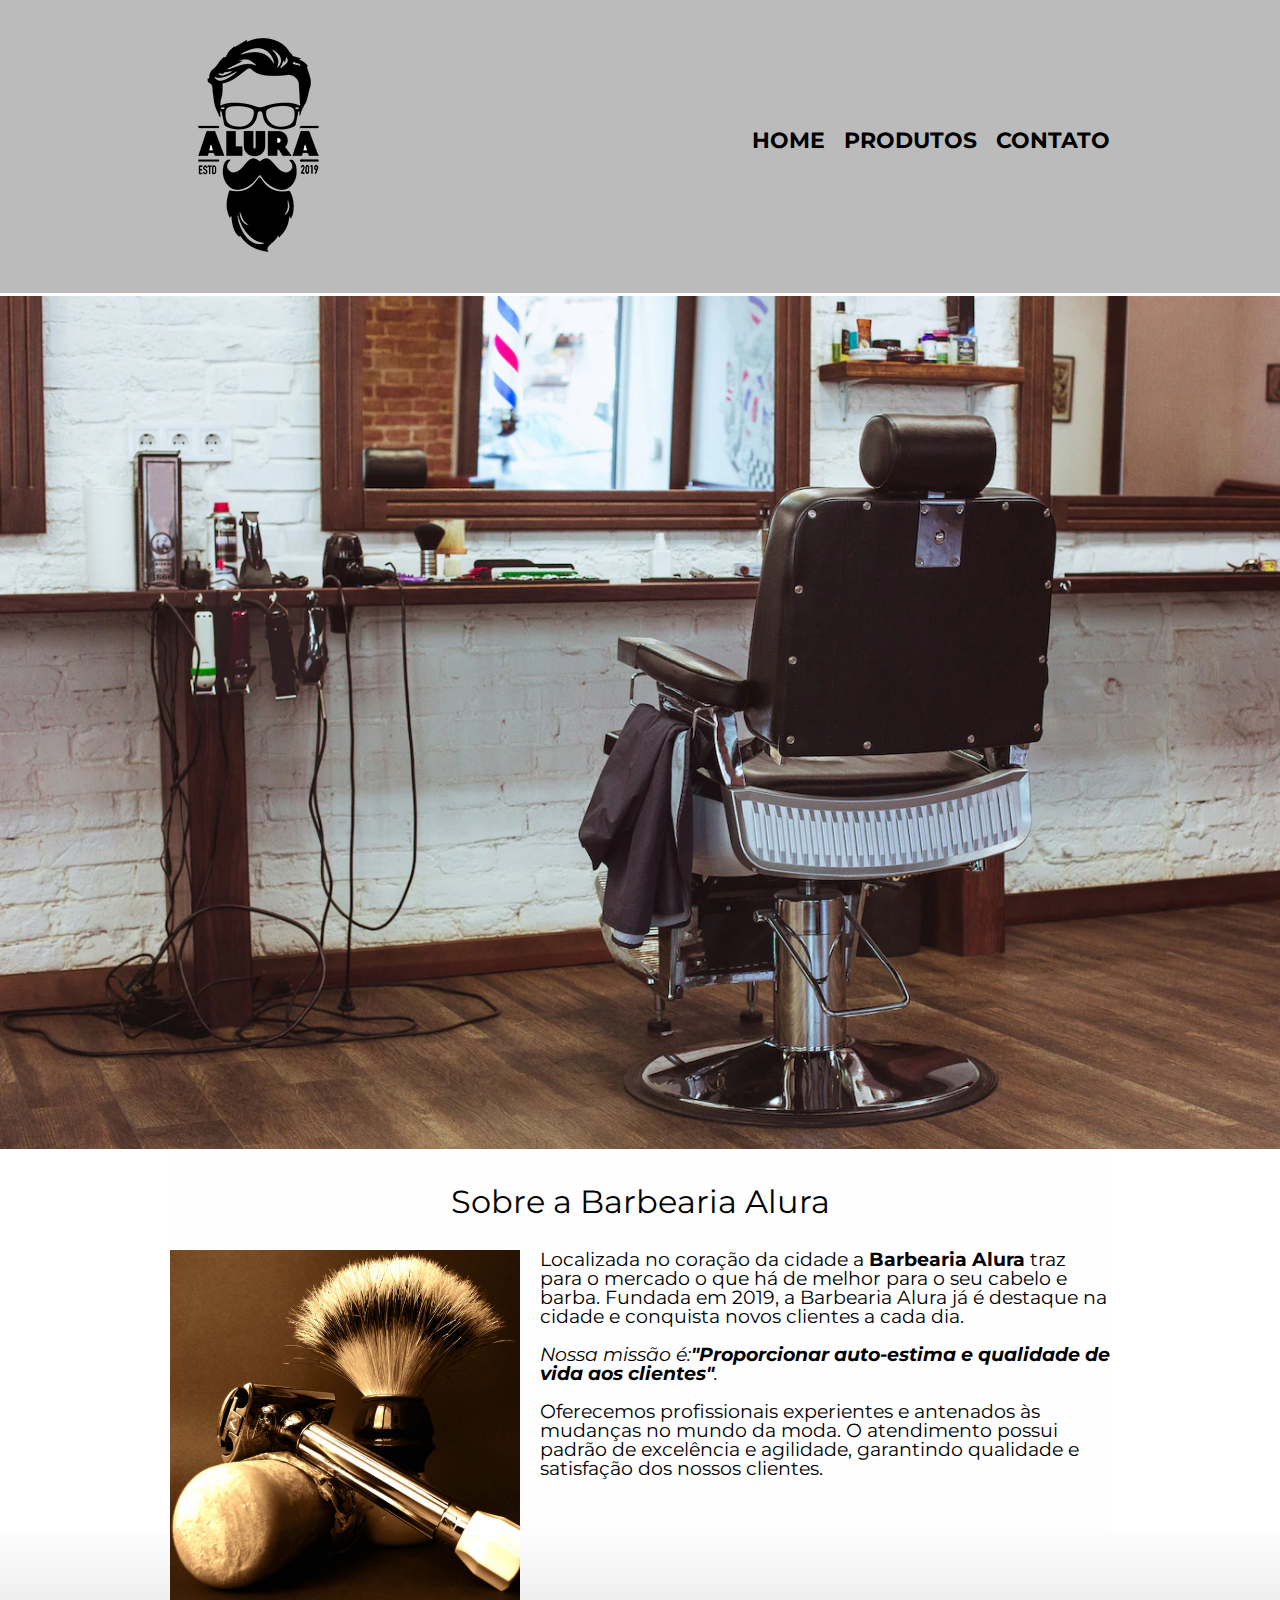
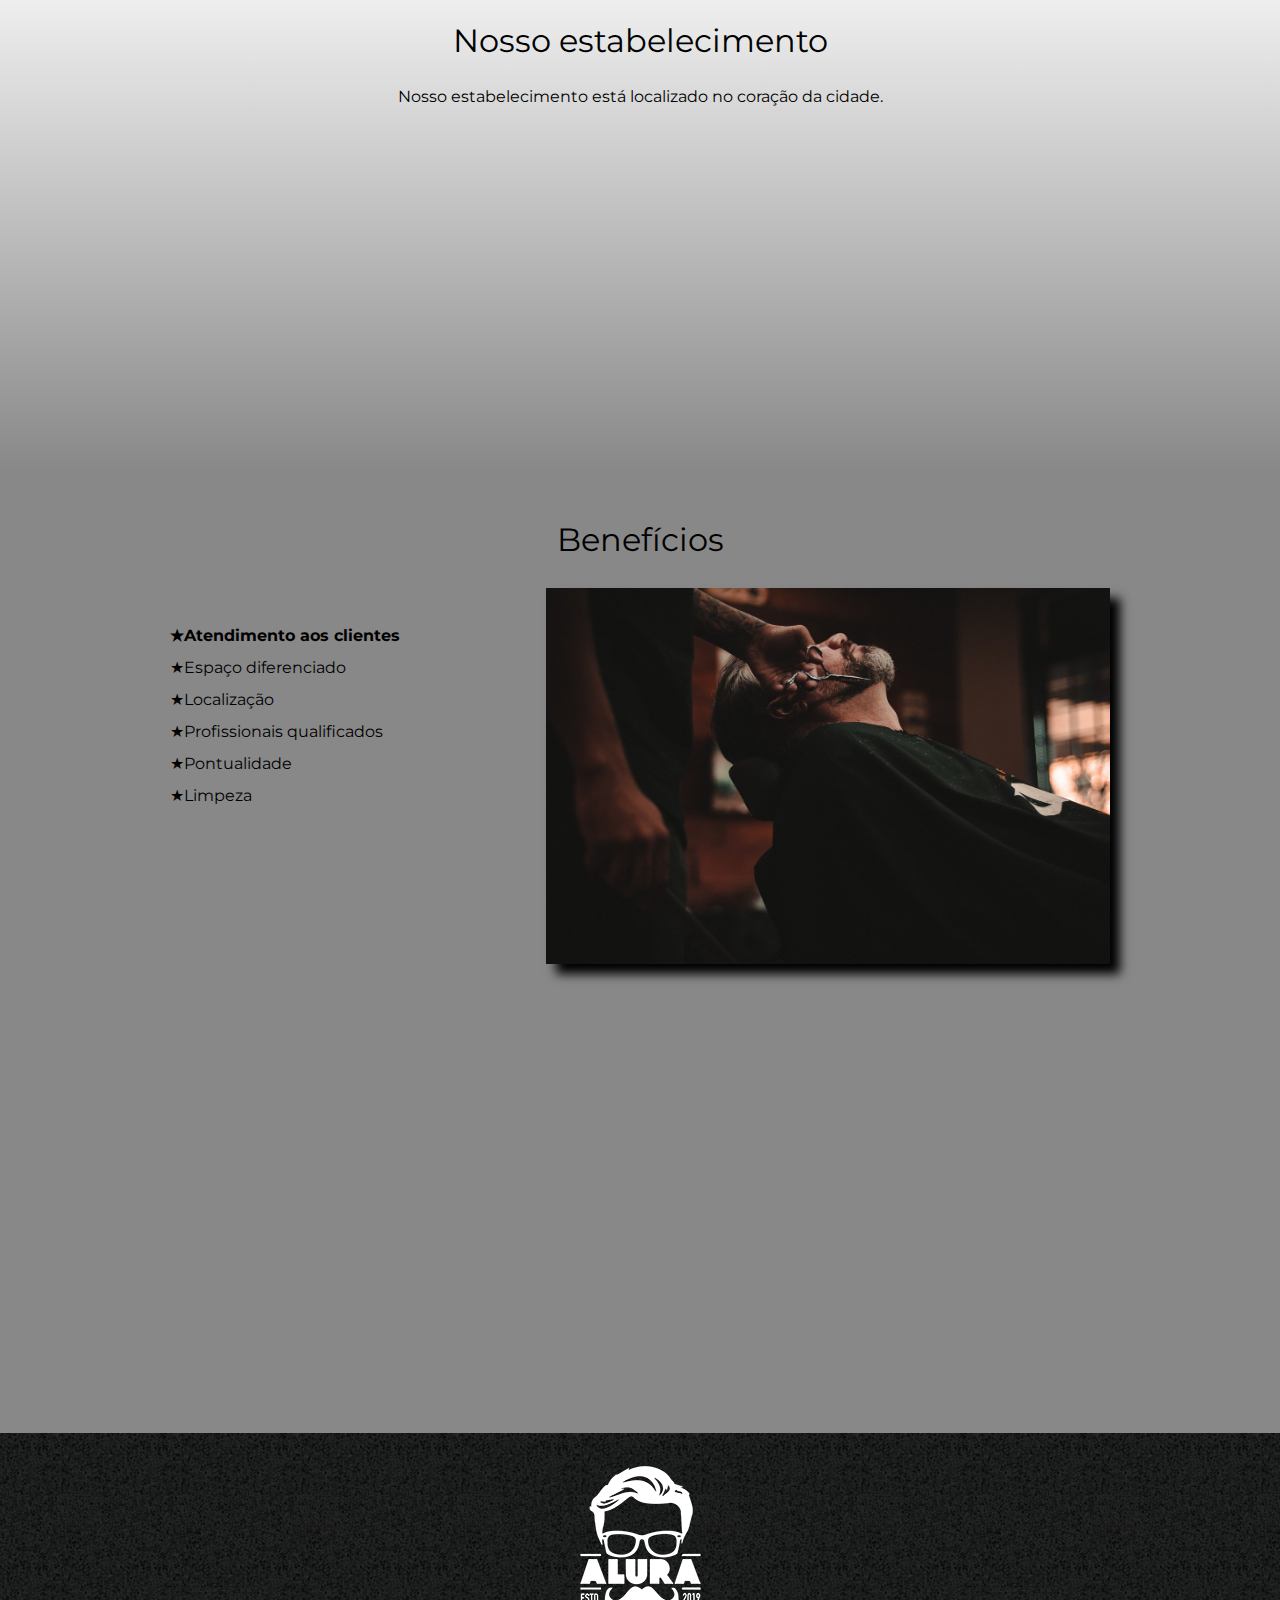
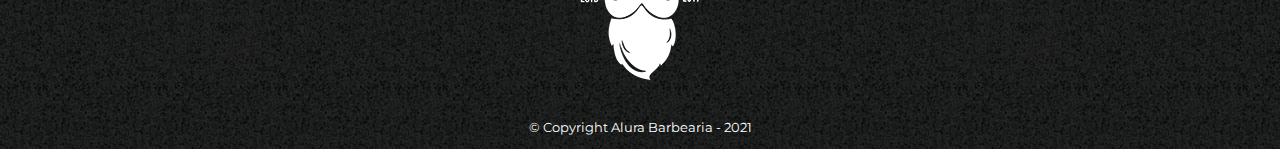
<file: index.html>
<!DOCTYPE html>
<html lang="pt-br">

<head>
  <meta charset="UTF-8">
  <meta name="viewport" content="width=device-width">
  <title>Barbearia Alura</title>
  <link rel="stylesheet" href="reset.css">
  <link rel="stylesheet" href="style.css">
  <link rel="preconnect" href="https://fonts.googleapis.com">
  <link rel="preconnect" href="https://fonts.gstatic.com" crossorigin>
  <link href="https://fonts.googleapis.com/css2?family=Montserrat:wght@500&display=swap" rel="stylesheet">
</head>

<body>
  <header>
    <div class="caixa">
      <h1><img class="img-logo" src="imagens/logo.png" alt="Logo"></h1>
      <nav>
        <ul>
          <li><a href="index.html">Home</a></li>
          <li><a href="produtos.html">Produtos</a></li>
          <li><a href="contato.html">Contato</a></li>
        </ul>
      </nav>
    </div>
  </header>

  <main>
    <img class="banner" src="banner.jpg" alt="banner">
    <section class="principal">
      <h2 class="titulo-principal">Sobre a Barbearia Alura</h1>

        <img class="utensilios" src="utensilios.jpg" alt="Utensilios">
        <p>
          Localizada no coração da cidade a <strong>Barbearia Alura</strong> traz
          para o mercado o que há de melhor para o seu cabelo e barba. Fundada em
          2019, a Barbearia Alura já é destaque na cidade e conquista novos clientes
          a cada dia.
        </p>

        <p>
          <em>Nossa missão é:<strong>"Proporcionar auto-estima e qualidade de vida aos clientes"</strong>.</em>
        </p>

        <p>
          Oferecemos profissionais experientes e antenados às mudanças no mundo da
          moda. O atendimento possui padrão de excelência e agilidade, garantindo
          qualidade e satisfação dos nossos clientes.
        </p>
    </section>

    <div class="backgroundMapa">
      <section class="mapa">
        <h3 class="titulo-principal">Nosso estabelecimento</h3>
        <p>Nosso estabelecimento está localizado no coração da cidade.</p>

        <iframe
          src="https://www.google.com/maps/embed?pb=!1m18!1m12!1m3!1d15730965.770444127!2d-56.36154932458299!3d-15.721073274928758!2m3!1f0!2f0!3f0!3m2!1i1024!2i768!4f13.1!3m3!1m2!1s0x94ce5a2b2ed7f3a1%3A0xab35da2f5ca62674!2sCaelum%20-%20Escola%20de%20Tecnologia!5e0!3m2!1spt-PT!2sbr!4v1649639360252!5m2!1spt-PT!2sbr"
          id="mapa" width="100%" height="300" style="border:0;" allowfullscreen="" loading="lazy"
          referrerpolicy="no-referrer-when-downgrade">
        </iframe>
      </section>
    </div>

    <div class="backgroundFundo">
      <section class="beneficios">
        <h3 class="titulo-principal">Benefícios</h3>
        <ul class="listaBeneficios">
          <li class="itens">Atendimento aos clientes</li>
          <li class="itens">Espaço diferenciado</li>
          <li class="itens">Localização</li>
          <li class="itens">Profissionais qualificados</li>
          <li class="itens">Pontualidade</li>
          <li class="itens">Limpeza</li>
        </ul><img class="imgBeneficios" src="beneficios.jpg" alt="beneficios">
      </section>

      <div class="video">
        <iframe class="videoClass" width="100%" height="315" src="https://www.youtube.com/embed/wcVVXUV0YUY" title="YouTube video player"
          frameborder="0"
          allow="accelerometer; autoplay; clipboard-write; encrypted-media; gyroscope; picture-in-picture"
          allowfullscreen></iframe>
      </div>
    </div>
  </main>
  <footer>
    <img src="imagens/logo-branco.png" alt="Logo">
    <p>&copy; Copyright Alura Barbearia - 2021</p>
  </footer>
</body>

</html>
</file>
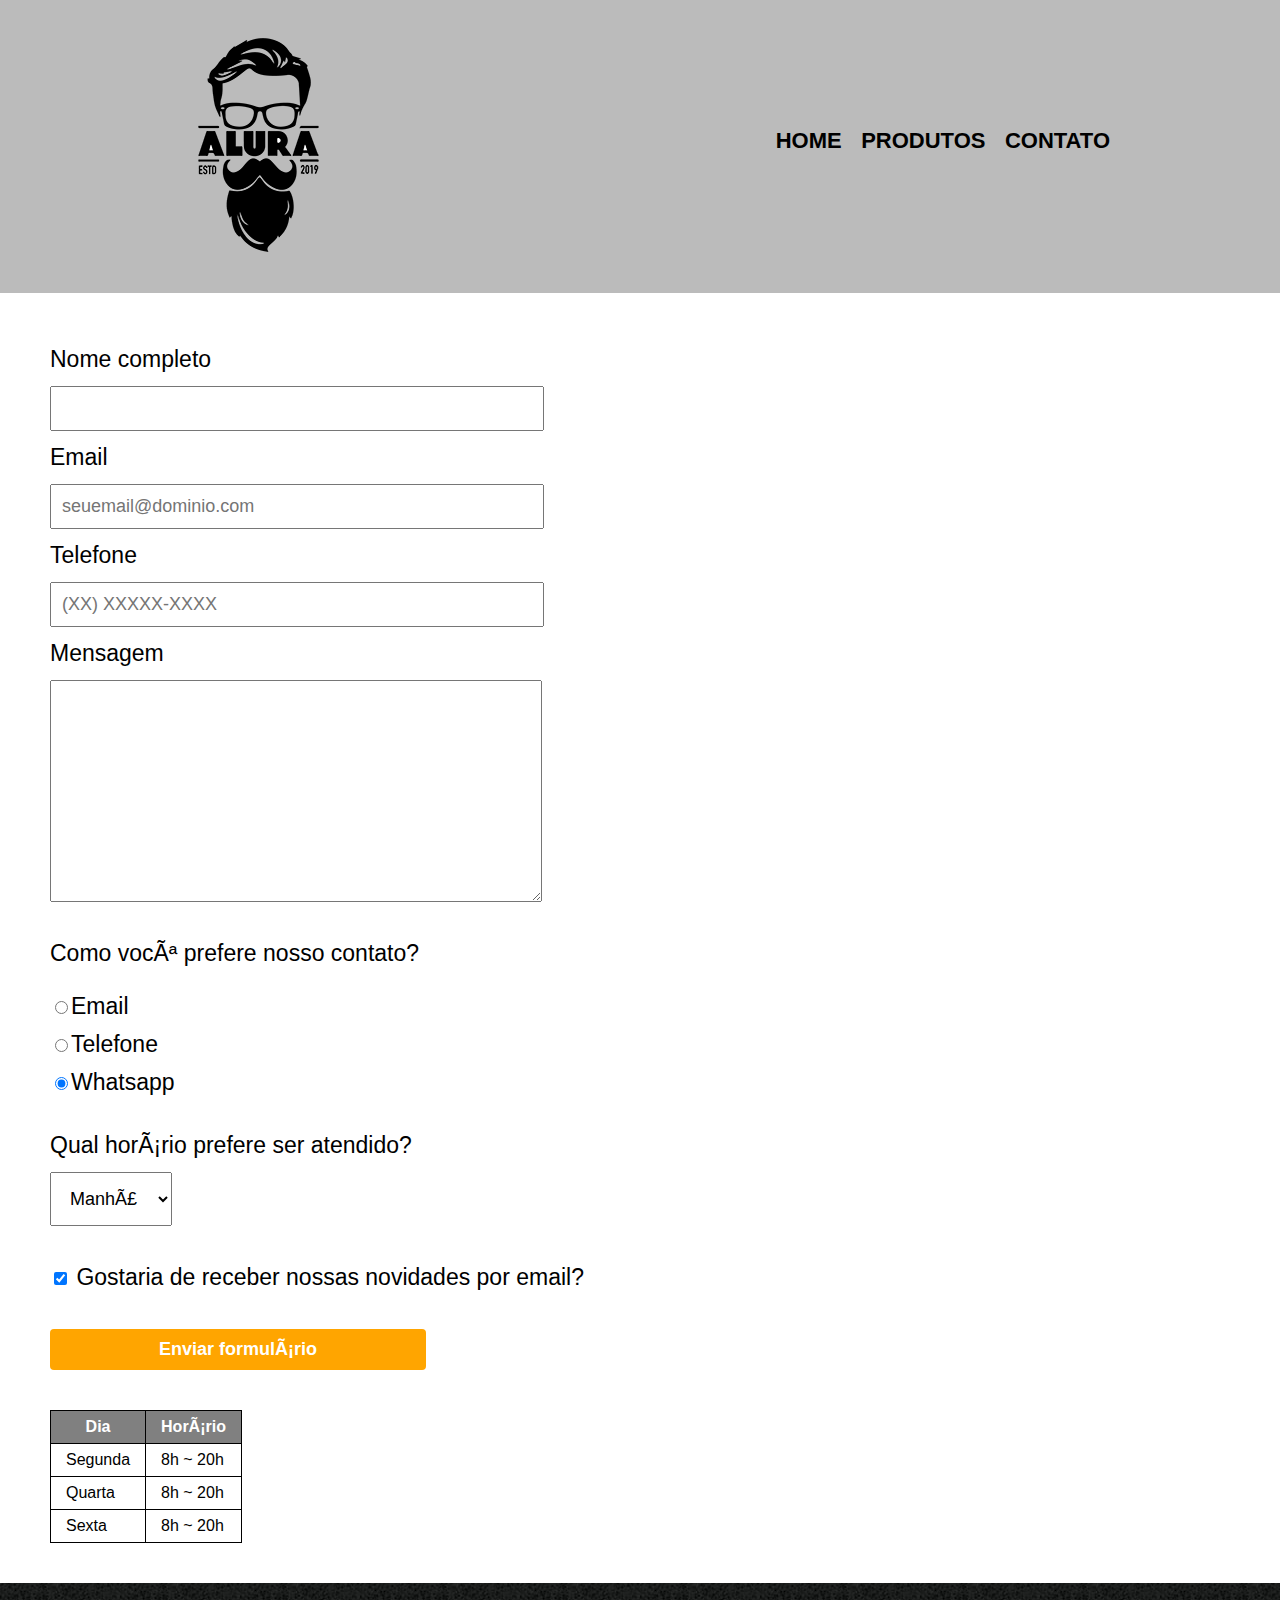
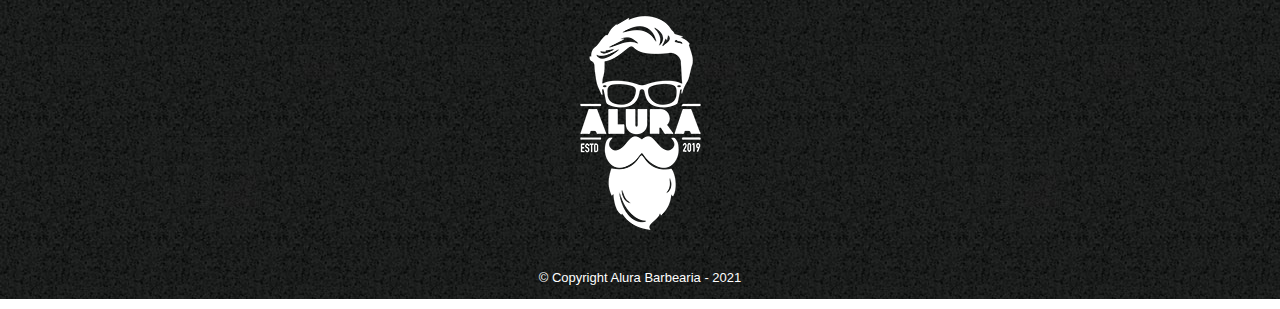
<file: contato.html>
<!DOCTYPE html>
<html lang="pt-br">

<head>
    <meta charset="UFT-8">
    <title>Contato - Barbearia Alura</title>
    <link rel="stylesheet" href="reset.css">
    <link rel="stylesheet" href="style.css">
</head>

<body>
    <header>
        <div class="caixa">
            <h1><img src="imagens/logo.png" alt="Logo da Barbearia Alura"></h1>
            <nav>
                <ul>
                    <li><a href="index.html">Home</a></li>
                    <li><a href="produtos.html">Produtos</a></li>
                    <li><a href="contato.html">Contato</a></li>
                </ul>
            </nav>
        </div>
    </header>
    <main>
        <div class="caixa-contato">
            <form>
                <fieldset class="espacamento">
                    <label for="nomeCompleto"> Nome completo</label>
                    <input type="text" name="Nome Completo" id="nomeCompleto" class="cadastro" required>

                    <label for="email">Email</label>
                    <input type="email" name="Email" id="email" class="cadastro" placeholder="seuemail@dominio.com"
                        required>

                    <label for="telefoneCelular">Telefone</label>
                    <input type="tel" name="Telefone" id="telefoneCelular" class="cadastro"
                        placeholder="(XX) XXXXX-XXXX" required>

                    <label for="mensagem">Mensagem</label>
                    <textarea name="mensagem" id="mensagem" cols="70" rows="10" class="cadastro"></textarea>
                </fieldset>
                <fieldset class="espacamento">
                    <legend>Como você prefere nosso contato?</legend>
                    <label for="radio-email"><input type="radio" name="radio-contato" id="radio-email"
                            class="radioButton">Email</label>

                    <label for="radio-telefone"> <input type="radio" name="radio-contato" id="radio-telefone"
                            class="radioButton">Telefone</label>

                    <label for="radio-whatsapp"><input type="radio" name="radio-contato" id="radio-whatsapp"
                            class="radioButton" checked>Whatsapp</label>

                </fieldset>

                <fieldset class="espacamento">
                    <legend>Qual horário prefere ser atendido?</legend>
                    <select name="horario" id="horario">
                        <option>Manhã</option>
                        <option>Tarde</option>
                        <option>Noite</option>
                    </select>
                </fieldset>

                <fieldset class="espacamento">
                    <label for="novidades">
                        <input type="checkbox" id="novidades" checked> Gostaria de receber nossas novidades por email?
                    </label>
                </fieldset>

                <input type="submit" id="submit" value="Enviar formulário" class="botaoEnviar">
            </form>

            <table>
                <thead>
                    <tr>
                        <th>Dia</th>
                        <th colspan="2">Horário</th>
                    </tr>
                </thead>
                <tbody>
                    <tr>
                        <td>Segunda</td>
                        <td colspan="2">8h ~ 20h</td>
                    </tr>
                    <tr>
                        <td>Quarta</td>
                        <td colspan="2">8h ~ 20h</td>
                    </tr>
                    <tr>
                        <td>Sexta</td>
                        <td colspan="2">8h ~ 20h</td>
                    </tr>
                </tbody>
            </table>
        </div>
    </main>
    <footer>
        <img src="imagens/logo-branco.png" alt="Logo da Barbearia Alura">
        <p>&copy; Copyright Alura Barbearia - 2021</p>
    </footer>
</body>

</html>
</file>
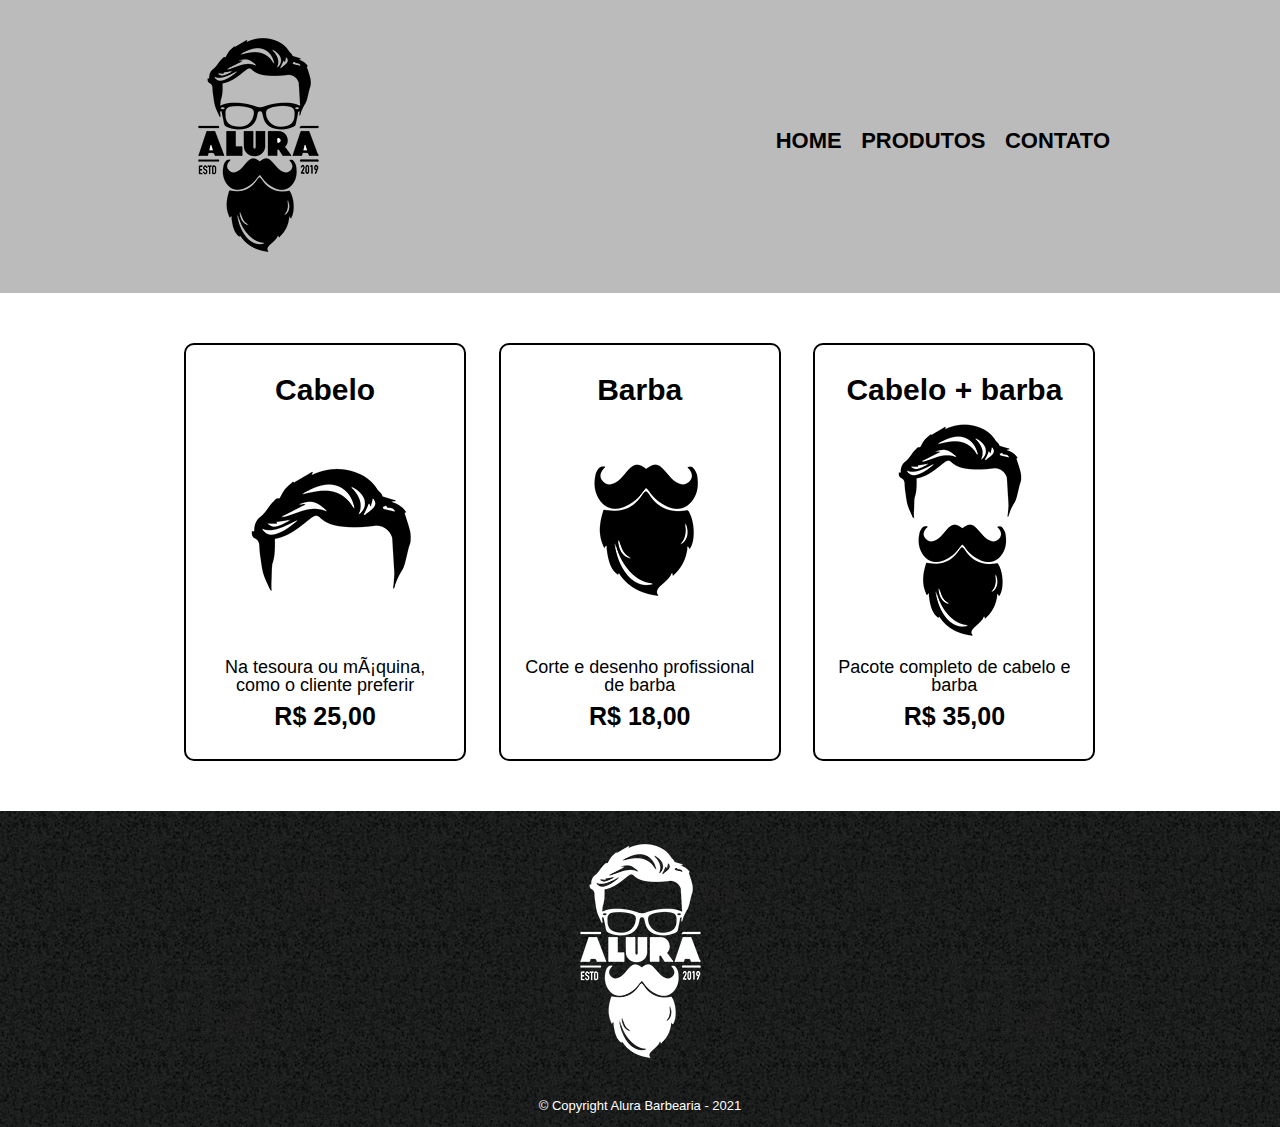
<file: produtos.html>
<!DOCTYPE html>
<html lang="pt-br">
<head>
    <meta charset="UFT-8">
    <title>Produtos - Barbearia Alura</title>
    <link rel="stylesheet" href="reset.css">
    <link rel="stylesheet" href="style.css">
</head>

<body>
    <header>
        <div class="caixa">
            <h1><img src="imagens/logo.png" alt="Logo produtos"></h1>
            <nav>
                <ul>
                    <li><a href="index.html">Home</a></li>
                    <li><a href="produtos.html">Produtos</a></li>
                    <li><a href="contato.html">Contato</a></li>
                </ul>
            </nav>
        </div>
    </header>
    <main class="produtos">
        <ul>
            <li>
                <h2>Cabelo</h2>
                <img src="imagens/cabelo.jpg" alt="Cabelo">
                <p class="descricao-produto">Na tesoura ou máquina, como o cliente preferir</p>
                <p class="preco-produto">R$ 25,00</p>
            </li>
            <li>
                <h2>Barba</h2>
                <img src="imagens/barba.jpg" alt="Barba">
                <p class="descricao-produto">Corte e desenho profissional de barba</p>
                <p class="preco-produto">R$ 18,00</p>
            </li>
            <li>
                <h2>Cabelo + barba</h2>
                <img src="imagens/cabelo+barba.jpg" alt="Cabelo + barba">
                <p class="descricao-produto">Pacote completo de cabelo e barba</p>
                <p class="preco-produto">R$ 35,00</p>
            </li>
        </ul>
    </main>
    <footer>
        <img src="imagens/logo-branco.png" alt="Logo">
        <p>&copy; Copyright Alura Barbearia - 2021</p>
    </footer>
</body>

</html>
</file>
<file: style.css>
html {
    height: 100%;
}
body {
    font-family: 'Montserrat', sans-serif;
    min-height: 100%;
}

header {
    display: flex;
    background-color: #bbbbbb;
    padding: 20px 0px;
}

.caixa {
    position: relative;
    width: 940px;
    margin: 0 auto;
}

.caixa-contato{
    position: relative;
    width: 940px;
    margin: 0 0 0 50px;   
}

nav {
    position: absolute;
    top: 110px;
    right: 0px;
}

nav li {
    display: inline;
    text-transform: uppercase;
    margin: 0 0 0 15px;
}

nav a {
    text-decoration: none;
    color: #000000;
    font-weight: bold;
    font-size: 22px;
}

nav a:hover {
    color: #C78C19;
    text-decoration: underline;
}

.produtos ul {
    width: 940px;
    margin: 0 auto;
    padding: 50px 0;
}

.produtos li {
    display: inline-block; 
    box-sizing: border-box;
    width: 30%;
    padding: 30px 20px;
    margin: 0 1.5%;
    text-align: center; 
    vertical-align: top;
    border: 2px solid #000000;
    border-radius: 10px;
}

.produtos ul li:active {
    border-color: #088C19;    
}

.produtos li:hover {
    border-color: #C78C19;
}

.produtos li:hover h2 {
    font-size: 35px;
}

.produtos h2 {
    font-weight: bold;
    font-size: 30px;
}

.descricao-produto {
    font-size: 18px;
}

.preco-produto {
    font-size: 25px;
    font-weight: bold;
    margin-top: 10px;
}

footer {
    background: url("imagens/bg.jpg");
    text-align: center;
    padding: 15px 0px;
    position: absolute;
    width: 100%;
    margin-bottom: 0;
}

footer p {
    font-size: 13px;
    color: #FFFFFF;
    margin-top: 20px;
}

form {
    margin: 40px 0px;
}

main form label, form legend {
    display: block;
    font-size: 23px;
    margin: 15px 0;
}

.cadastro {
    display: block;
    padding: 10px 10px;
    margin: 15px 0px;
    width: 50%;
    font-size: 18px;
}

.espacamento{
    margin: 25px 0px;
}

option, select {
    width: 13%;
    font-size: 18px;
    padding: 15px 15px;
}

.radioButton:hover, select:hover, #novidades:hover, #submit:hover{
    cursor: pointer;
}

.botaoEnviar {
    width: 40%;
    background-color: orange;
    font-size: 18px;
    font-weight: bold;
    color: white;
    padding: 10px 0px;
    transition: 0.5 all;
    border: none;
    border-radius: 4px;
}

.botaoEnviar:hover {
    cursor: pointer;
    background-color: darkorange;
    transform: scale(1.1);
}

table {
    margin: 20px 0 40px 0;
}

thead {
    background-color: gray;
    color: white;
    font-weight: bold;
}

th , td {
    padding: 8px 15px;
    border: 1px solid black;
}

/* css página principal */

.banner {
    width: 100%;
    margin: 2.5px 0px;
}

.principal{
    padding: 30px;
    clear: left;
    width: 940px;
    margin: 0 auto;
    padding: 2em 0;
    background-color:  #FEFEFE;
}

.principal p {
    margin: 0 0 1em;
    font-size: 19px;
}

.principal p strong {
    font-weight: bold;
}

.principal p em {
    font-style: italic;
}

.titulo-principal {
    text-align: center;
    font-size: 2em;
    margin: 0 0 1em;
}

.utensilios {
    width: calc(40% - 26px);
    float: left;
    margin: 0 20px 20px 0;
}

.mapa {
    width: 940px;
    margin: 0 auto;   
    padding: 3em 0;
}

.mapa p {
    margin: 0 0 1em;
    text-align: center;
}

.beneficios {
    margin: 0 auto;
    width: 940px;
    padding: 2em 0;
}

.listaBeneficios{
    display: inline-block;
    vertical-align: top;
    margin: 2em auto;
    width: 40%;
}

.imgBeneficios {
    width:60%;
    box-shadow: 10px 10px 10px black;
    transition: 600ms;
    
}

.imgBeneficios:hover {
    opacity: 0.5;
}

.itens {
    line-height: 2em;
}

.itens:first-child {
    font-weight: bold;
}

.itens:before {
    content: "★";
}

.video {
    width: 560px;
    margin: 3em auto;
}

.backgroundMapa {
    padding: 3em 0 0 ;
    background: linear-gradient(#FEFEFE, #888888);
}

.backgroundFundo {
    background-color: #888888;
    padding: 20px 0 20px 0;
}

@media  screen and (max-width: 480px) {
    .caixa, .principal, .mapa, .beneficios, .video, .produtos {
        width: auto;
    }

    h1 {
        text-align: center;
    }

    nav {
        position: static;
    }

    .listaBeneficios, .imgBeneficios {
        width: 100%;
    }
}
</file>
